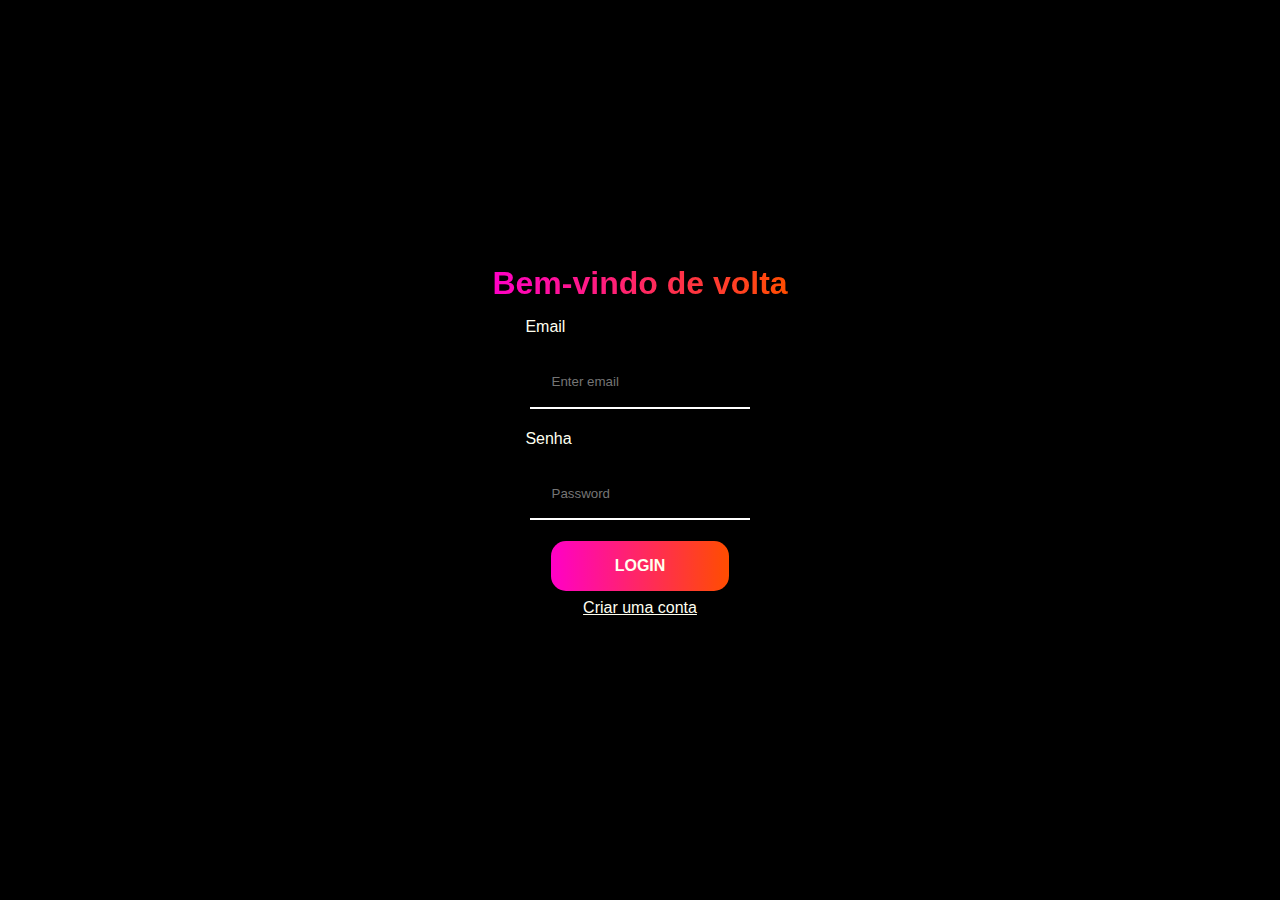
<file: index.html>
<!DOCTYPE html>
<html lang="pt-br">

<head>
  <meta charset="UTF-8">
  <meta name="viewport" content="width=device-width, initial-scale=1.0">
  <link rel="stylesheet" href="assests/style.css">
  <title>Bem-vindo</title>
</head>

<body>

  <form action="perfil.html">
    <h1 class="gradient">Bem-vindo de volta</h1>
    <div class="form-group">
      <label for="exampleInputEmail1">Email</label>
      <input type="email" class="form-control" id="exampleInputEmail1" aria-describedby="emailHelp"
        placeholder="Enter email">
    </div>
    <div class="form-group">
      <label for="exampleInputPassword1">Senha</label>
      <input type="password" class="form-control" id="exampleInputPassword1" placeholder="Password">
    </div>
    <button type="submit" class="btnbtn-primary">LOGIN</button>
    <a href="cadastro.html">Criar uma conta</a>
  </form>
</body>

</html>
</file>
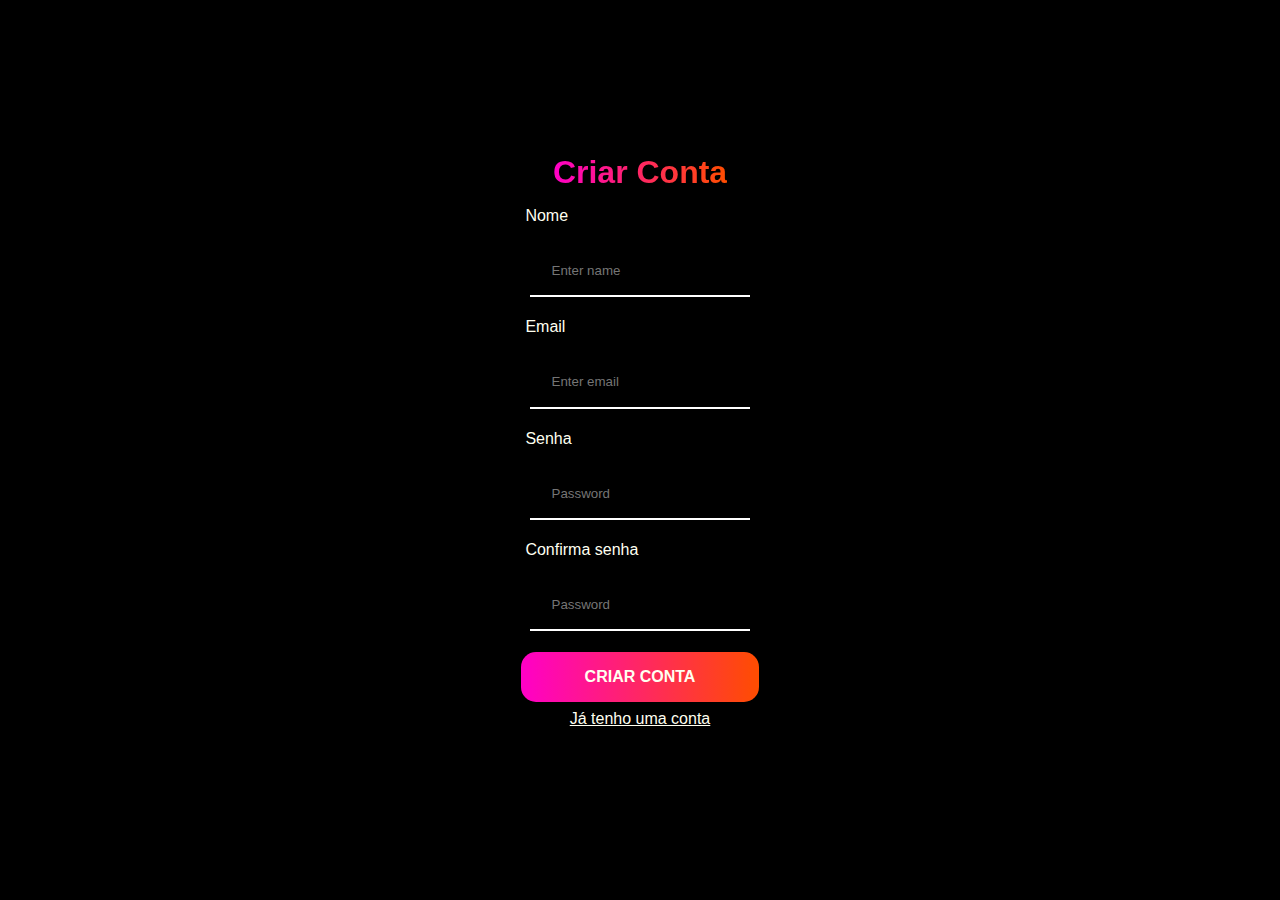
<file: cadastro.html>
<!DOCTYPE html>
<html lang="pt-br">

<head>
  <meta charset="UTF-8">
  <meta name="viewport" content="width=device-width, initial-scale=1.0">
  <link rel="stylesheet" href="assests/style.css">
  <title>Cadastro</title>
</head>

<body>

  <form action="perfil.html">
    <h1 class="gradient">Criar Conta</h1>
    <div class="form-group">
      <label for="name">Nome </label>
      <input type="" class="form-control" id="" aria-describedby="" placeholder="Enter name">
    </div>
    <div class="form-group">
      <label for="exampleInputEmail1">Email</label>
      <input type="email" class="form-control" id="exampleInputEmail1" aria-describedby="emailHelp"
        placeholder="Enter email">
    </div>
    <div class="form-group">
      <label for="exampleInputPassword1">Senha</label>
      <input type="password" class="form-control" id="exampleInputPassword1" placeholder="Password">
    </div>
    <div class="form-group">
      <label for="exampleInputPassword1">Confirma senha</label>
      <input type="password" class="form-control" id="exampleInputPassword1" placeholder="Password">
    </div>
    <button type="submit" class="btnbtn-primary">CRIAR CONTA</button>
    <a href="index.html">Já tenho uma conta</a>
  </form>
</body>

</html>
</file>
<file: assests/style.css>
* {
    box-sizing: border-box;
    margin: 0;
    padding: 0;
    background-color: black;
    color: ivory;
    font-family: 'Inter', sans-serif;
}

html {
    font-size: 16px;
}

:root {
    --color-gradient: linear-gradient(to right, #FF00C7, #FF4D00);
}

label {
    width: 4.68em;
    padding-left: 1em;
    white-space: nowrap;
}

form {
    margin-top: 1.75em;
    display: flex;
    flex-direction: column;
    text-align: left;
    justify-content: center;
    align-items: center;
    padding: .5em;
    height: 90vh;
}

.form-group {
    display: flex;
    flex-direction: column;

}


input {
    margin: 1.56em;
    border: none;
    border-bottom: .15em solid #fff;
    padding: 1.3em 1.6em;
    outline: none;
}

.btnbtn-primary {
    padding: 1em 4em;
    border: none;
    border-radius: 15px;
    margin-bottom: .5em;
    background-image: var(--color-gradient);
    font-size: 16px;
    font-weight: 600;
}

.gradient {
    margin: .5em;
    background-image: var(--color-gradient);
    background-clip: text;
    -webkit-background-clip: text;
    -webkit-text-fill-color: transparent;
    color: black;
    background-color: black;
}

.perfil {
    display: flex;
    flex-direction: column;
    align-items: center;
    text-align: center;
    margin-top: 10em;
    padding: 3em;
    border: none;
}

.imgperfil {
    border-radius: 100%;
    max-height: 20vh;
}

#nmusuario {
    font-weight: 600;
}

.item-list-group {
    text-decoration: none;
    text-align: left;
    padding-top: .5em;
    padding-left: .5em;
    border: none;
    margin-bottom: .5em;
    width: 100%;
    height: 2.5em;
    background-color: rgba(252, 240, 240, 0.411);
    color: #fff;
    font-weight: 600;
}
</file>
